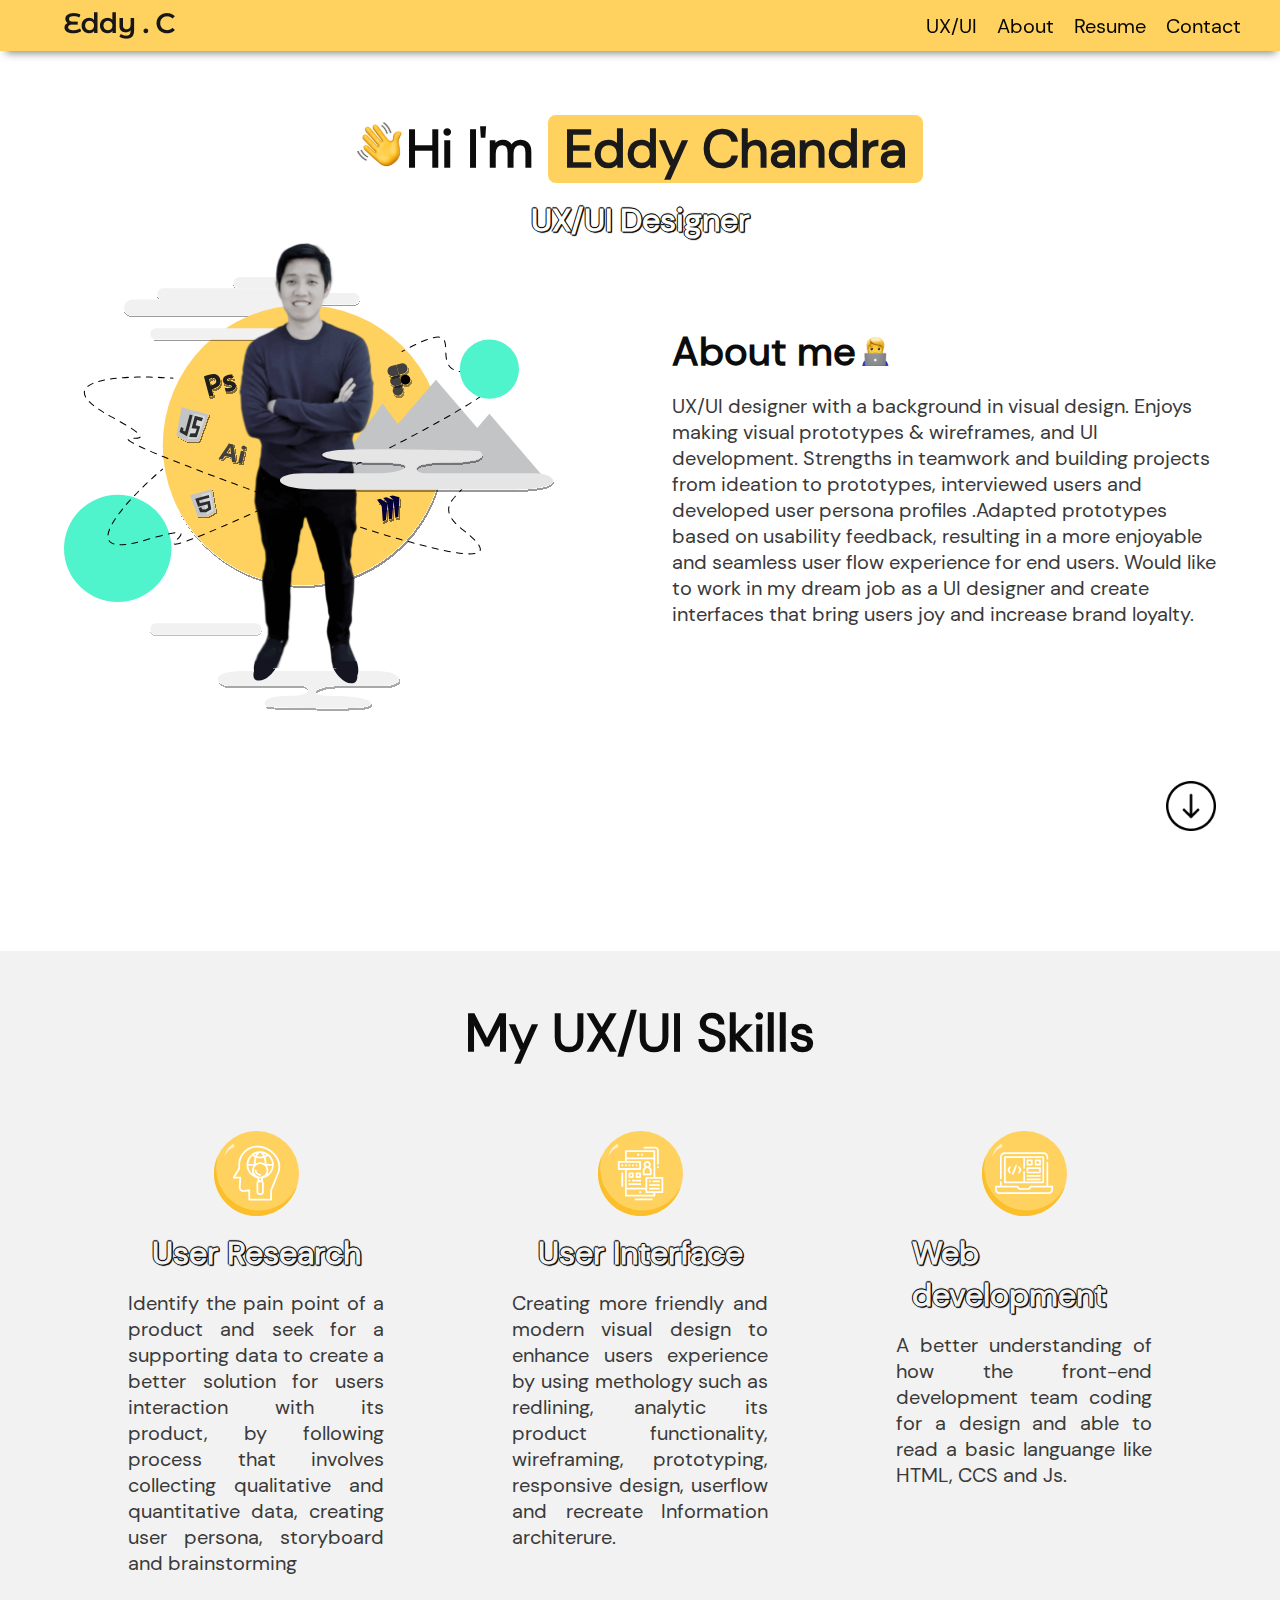
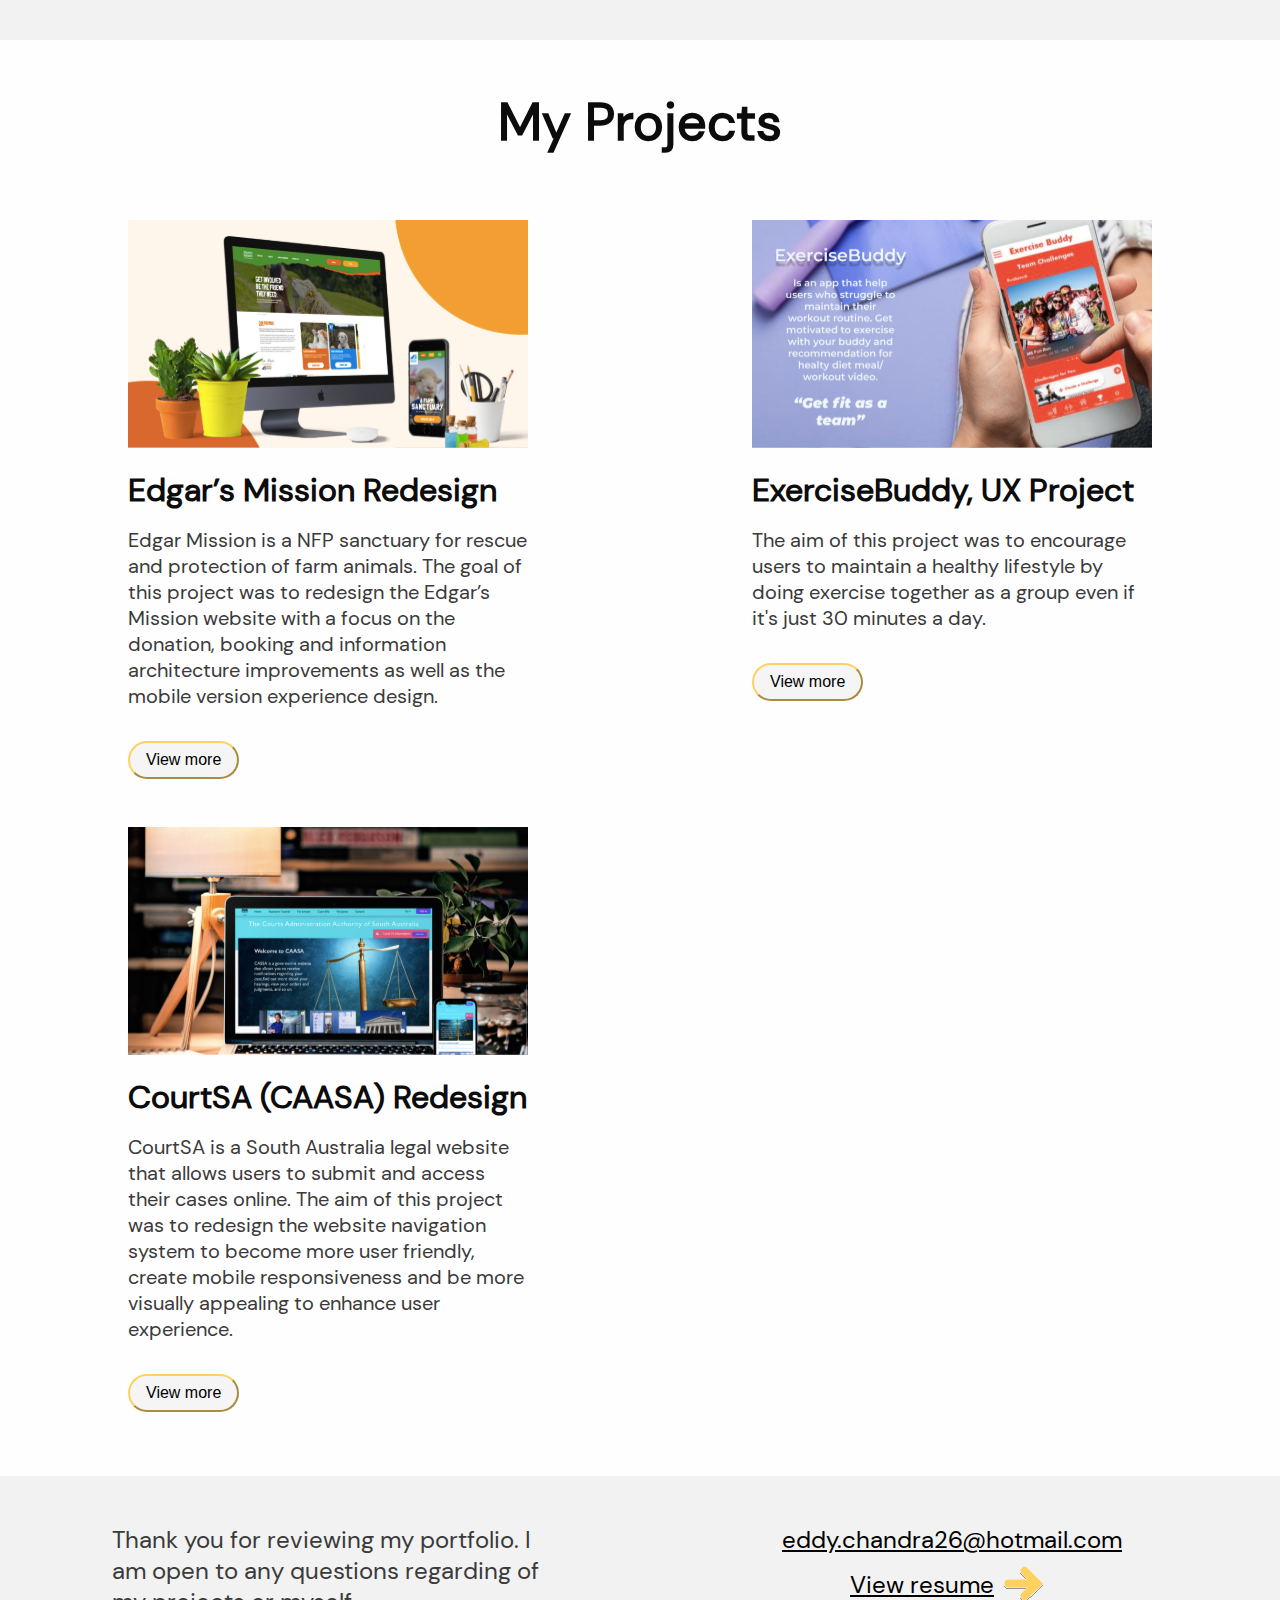
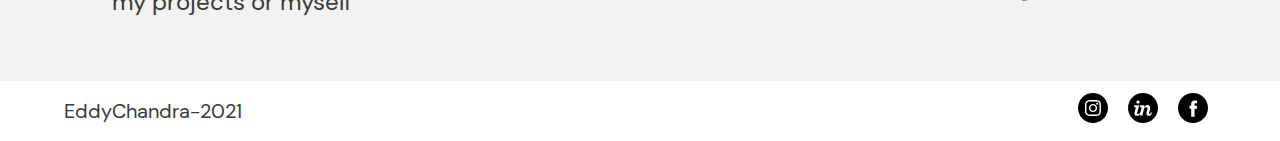
<file: index.html>
<!DOCTYPE html>
<html lang="en">

<head>
  <meta charset="UTF-8">
  <meta http-equiv="X-UA-Compatible" content="IE=edge">
  <meta name="viewport" content="width=device-width, initial-scale=1.0">
  <title>Eddy's Portfolio</title>

  <link rel="stylesheet" href="./css/styles.css" text="text/css">
</head>

<body>
  <nav id="nav" class="base-padding header-nav">
    <img src="./images/Eddy . C.png" alt="logo" />
    <ul class="nav-links--desktop">
      <li><a href="./case-studies.html">UX/UI</a></li>
      <li><a href="#about">About</a></li>
      <li><a href="./images/Eddy Chandra .pdf" target="_blank">Resume</a></li>
      <li><a href="#contact">Contact</a></li>
    </ul>
    <div class="hamburger">
      <img src="./images/hambuger-menu.png" alt="Hambuger Menu" />
    </div>
  </nav>

  <div class="hamburger-menu--hidden">
    <nav id="hamburger-nav">
      <ul class="nav-links--desktop">
        <li><a href="#">UX/UI</a></li>
        <li><a href="#about">About</a></li>
        <li><a href="#skills">Graphic Design</a></li>
        <li><a href="file:///Users/eddychandra/Downloads/Eddy%20Chandra%20.pdf">Resume</a></li>
        <li><a href="#contact">Contact</a></li>
      </ul>
    </nav>
  </div>

  <div class="hero base-padding">
    <h1><img class="emoji emoji--large right-spacing-4" src="./images/Hi.svg" alt="Hi" />Hi I'm <span
        class="text-highlight">Eddy
        Chandra</span>
    </h1>
    <h3 class="outline-heading"> UX/UI Designer</h3>
    <div class="two-columns">
      <img class="eddy-image" src="./images/Eddy.svg" alt="Eddy's Image" />
      <div>
        <div id="about" class="section-heading">
          <h2 class="right-spacing-4">About me</h2><img class="emoji emoji--small" src="./images/emoji.svg"
            alt="linkedin">
        </div>
        <p class="about-me-content section-body-content">UX/UI designer with a background in visual design. Enjoys
          making visual prototypes &
          wireframes, and UI
          development. Strengths in teamwork and building projects from ideation to prototypes, interviewed users and
          developed user persona profiles .Adapted prototypes based on usability feedback, resulting in a more
          enjoyable
          and
          seamless user flow experience for end users. Would like to work in my dream job as a UI designer and create
          interfaces that bring users joy and increase brand loyalty.</p>
      </div>
    </div>
    <div class="arrow-container"><img id="arrow" class="arrow-down" src="./images/down-arrow.png" alt="arrowdown" />
    </div>
  </div>

  <section id="skills" class="my-skill">
    <h1 class="skills">My UX/UI Skills</h1>
    <div class="flex-container">
      <div class="skill-container">
        <div class="skill-heading"> <img class="uxui-image" src="./images/User research.svg" alt="User Research" />
          <h3 class="outline-heading">User Research</h3>
        </div>
        <p class="section-body-content">Identify the pain point of a product and seek for a supporting data to create a
          better solution for users
          interaction with its product, by following process that involves collecting qualitative and quantitative data,
          creating user persona, storyboard and brainstorming </p>
      </div>
      <div class="skill-container">
        <div class="skill-heading"><img class="uxui-image" src="./images/User Interface.svg" alt="User Interface" />
          <h3 class="outline-heading">User Interface</h3>
        </div>
        <p class="section-body-content">Creating more friendly and modern visual design to enhance users experience by
          using methology such as
          redlining, analytic its product functionality, wireframing, prototyping, responsive design, userflow and
          recreate Information architerure.</p>
      </div>
      <div class="skill-container">
        <div class="skill-heading"><img width="85px" src="./images/Web Dev.svg" alt="Web development" />
          <h3 class="outline-heading">Web development</h3>
        </div>
        <p class="section-body-content">A better understanding of how the front-end development team coding for a design
          and able to read a basic
          languange like HTML, CCS and Js.
        </p>
      </div>
    </div>
  </section>

  <section id="projects" class="my-projects">
    <h1 class="projects-heading">My Projects</h1>
    <div class="projects-grid">
      <div class="grid-area">
        <div><img class="projects-image" src="./images/Edgar's.svg" alt="Edgar’s Mission" /></div>
        <div class="projects-content">
          <h3 class="projects-area-heading">Edgar’s Mission Redesign</h3>
          <p class="section-body-content">Edgar Mission is a NFP sanctuary for rescue and protection of farm animals.
            The goal of this project was to
            redesign the Edgar’s Mission website with a focus on the donation, booking and information architecture
            improvements as well as the mobile version experience design.</p>
          <a href="./case-studies.html"><button>View more</button></a>
        </div>
      </div>
      <div class="grid-area">
        <div><img class="projects-image" src="./images/ExBuddy.svg" alt="ExerciseBuddy" /></div>
        <div class="projects-content">
          <h3 class="projects-area-heading">ExerciseBuddy, UX Project</h3>
          <p class="section-body-content">The aim of this project was to encourage users to maintain a healthy lifestyle
            by doing exercise together
            as
            a group even if it's just 30 minutes a day.
          </p>
          <button>View more</button>
        </div>
      </div>

      <div class="grid-area">
        <div><img class="projects-image" src="./images/Govenement Redesign.svg" alt="CAASA" /></div>
        <div class="projects-content">
          <h3 class="projects-area-heading">CourtSA (CAASA) Redesign</h3>
          <p class="section-body-content">CourtSA is a South Australia legal website that allows users to submit and
            access their cases online. The
            aim
            of this project was to redesign the website navigation system to become more user friendly, create mobile
            responsiveness and be more visually appealing to enhance user experience.</p>
          <a href="images/Edgar's.svg"><button>View more</button></a>
        </div>
      </div>
    </div>
  </section>

  <section id="contact" class="contact-me base-padding">
    <div>
      <p class="contact-me-thanks">Thank you for reviewing my portfolio. I am open to any questions regarding of my
        projects or myself</p>
    </div>
    <div>
      <a href="mailto: eddy.chandra26@hotmail.com" class="resume">eddy.chandra26@hotmail.com</a>
      <a class="resume" href="./images/Eddy Chandra .pdf" target="_blank">View resume <img class="arrow-icon"
          src="./images/Arrow.svg" alt="Arrow" /></a>
    </div>

  </section>

  <footer class="footer base-padding">
    <p class="copyright">EddyChandra-2021</p>

    <ul class="social-links">
      <li><a href="#"><img class="social-icon" src="./images/instragram.svg" alt="Instragram" /></a></li>
      <li><a href="#"><img class="social-icon" src="./images/linkedin.svg" alt="Linkedin" /></a></li>
      <li><a href="#"><img class="social-icon" src="./images/facebook.svg" alt="Facebook" /></a></li>
    </ul>
  </footer>
</body>
<script src="https://code.jquery.com/jquery-3.4.1.min.js"></script>
<script src="./js/index.js"></script>

</html>
</file>
<file: css/styles.css>
@font-face {
  font-family: 'DMSans';
  src: url(../fonts/DMSans-Regular.ttf);
}


/* GLOBAL RESETS */
* {
  box-sizing: border-box;
  padding: 0;
  margin: 0;
}

/* BASIC ELEMENTS */

html, body {
  background-color: white;
  font-family: 'DMSans';
}

li{
  font-size: 1.25rem;
  margin:0.5rem
}

p{
  font-size: 1.25rem;
  font-family:'DMSans';
  color: #3a3a3a;
}

h1{
  font-size: 3.25rem;
}

h2{
  font-size: 2.5rem;
}

h3 {
  font-size: 2rem;
}

h1, h2, h3 {
  color: #0c0c0c;
}

a {
  text-decoration: none;
  color:black;
}
a:hover {
  color: #463f3f;
}

nav{
  background-color: #ffd15e;
  box-shadow:1px 7px 8px -5px rgba(46,46,46,0.58);
  box-sizing: border-box;
  position: sticky;
  top: 0;
  left: 0;
  z-index: 1;
}

nav ul, nav li, .social-links li {
    display: inline;
}


/* Base classes */
.base-padding {
  padding-left: 4rem;
  padding-right: 4rem;
}

.extra-padding {
  padding-left: 8rem;
  padding-right: 8rem;
}

.header-nav, .footer {
  padding-top: 0.75rem;
  padding-bottom: 0.75rem;
  display: flex;
  justify-content: space-between;
  align-items: center;
}

.text-highlight {
  padding: 0 1rem;
  background-color:#ffd15e;
  color: rgb(26, 26, 26);
  border-radius: 8px;
 }

 .outline-heading {
  margin-top: 1rem;
  padding: 0 1rem;
  display: inline-block;
  color: rgb(255, 255, 255);
  text-shadow: 1px 1px 1px rgb(14, 14, 14), 0 -1px 1px rgb(14, 14, 14), 1px 1px 1px rgb(14, 14, 14), -1px 0 0 rgb(14, 14, 14), 1px 1px 0 rgb(14, 14, 14), 1px 0 0 #000, 0 -1px 0 #000;
  transition: background-colour 150ms ease-in;
}

.outline-heading:hover{
background-color: #50f3cc;
border-radius: 1rem;
}

.emoji{
  display: inline;
}
.emoji--small {
  width: 30px;
}
.emoji--large {
  width: 45px;
}


/* Layouts */

.section-heading {
  display: flex;
  align-items: center;
}

.section-body-content {
  padding-top: 1rem;
}

.flex-container{
  padding-left: 4rem;
  padding-right: 4rem;
  display: flex;
  text-align: justify;
}

.column-layout {
  display: flex;
  flex-direction: column;
  align-items: center;
}

.two-columns {
  display: grid;
  grid-template-columns: 1fr 1fr;
  grid-column-gap: 4rem;
  align-items: center;
}

.three-columns {
  display: grid;
  grid-template-columns: repeat(3, 1fr);
  align-items: center;
  justify-content: center;

  grid-column-gap: 4rem;
  grid-row-gap: 2rem;
}

.right-spacing-4 {
  margin-right: 4px;
}

.grid-area{
  margin: 0 4rem;
}




/* Navigation */

/* Not visible on desktop */
.hamburger {
  display: none;
}

.hamburger-menu--hidden {
  display: none;
}


@keyframes bounce-arrow{
  from {
    transform: translateY(7px);
  }
  50% {
    transform: translateY(0);
  }
  to {
    transform: translateY(7px);
  }
}

@keyframes rotateUp{
  from {
    transform: rotate(0);
  }
  to {
    transform: rotate(180deg);
  }
}

@keyframes rotateDown{
  from {
    transform: rotate(180deg);
  }
  to {
    transform: rotate(0);
  }
}



/* Floating arrow classes/animations */
.arrow-up-icon{
  width:100%;
  right:4rem;
}

.arrow-up{
  width: 50px;
  left: 95%;
  position:sticky; 
}

.arrow-container {
  position: fixed;
  bottom: 4rem;
  right: 4rem;
  animation: bounce-arrow .7s infinite;
}

.arrow-down{
  width: 50px;
}

.arrow-icon{
  margin: 10px;
  display: inline;
  width: 40px;
  transition: transform 300ms ease-in;
}
.arrow-icon:hover {
 transform: scale(1.5);
}

.rotate-arrow--up {
  animation: rotateUp 200ms ease-in forwards;
}

.rotate-arrow--down {
  animation: rotateDown 200ms ease-in forwards;
}



/* Sections */

.hero {
  min-height: 100vh;
  padding-top: 4rem;
  background-size: cover;
  background-color: white;
  height: 50px auto;
  display: flex;
  flex-direction: column; 
  align-items: center;

  transition: opacity 300ms ease-out;
}

.eddy-image{
  width: 90%;
}

.about-me-content {
  max-width: 60ch;
}


/* MY UX/UI using flex*/
.my-skill {
  display: flex;
  flex-direction: column;
  background-color: rgb(242, 242, 242);
}

.my-skill .outline-heading{
  color:rgb(242,242,242);
}
.skills{
  padding-top: 3rem;
  align-self: center;
}

.skill-heading{
  display: flex;
  flex-direction: column;
  align-items: center;
}

.skill-container{
  margin: 4rem;
  width: 33%;
  align-items: center;
}
.uxui-image{
  width: 85px;
}

/* My projects/projects  using grid */
.my-projects{ 
  background-color: rgb(254, 254, 254);
}

.projects-grid{
  display: grid;
  grid-template-columns: repeat(2, 1fr); 
  grid-row-gap: 3rem;
  grid-column-gap: 6rem;
  padding-left: 4rem;
  padding-right: 4rem;
  padding-bottom: 4rem;
} 
.projects-heading{
  display: flex;
  flex-direction: column;
  align-items: center;
  padding-top: 3rem; 
  padding-bottom: 4rem;
}

.projects-image{
  width: 100%;
}

.projects-content {
  margin-top: 1rem;
}

.projects-grid button {
  font-size: 1rem;
  margin-top: 2rem;
  padding: 0.5rem 1rem;
  border-radius: 2rem;
  border-color: #ffd15e;
  background-color: whitesmoke;
  transition: background-color 150ms ease-in;
  transition: transform 200ms ease-in;
}

.projects-grid button:hover{
  /* background-color: #f2c657; */
  transform: scale(1.125);
}

.projects-grid button:active {
  background-color: rgb(220, 219, 219);
}

/* Contact me section */
.contact-me{
  display: grid;
  grid-template-columns: repeat(2,1fr);
  grid-row-gap: 3rem;
  grid-column-gap: 6rem;
  padding-top: 3rem; 
  padding-bottom: 4rem; 
  background-color: rgb(242, 242, 242);
}

.contact-me-thanks{
  font-size: 24px;
 padding: 0 3rem;
}

 .resume{
   font-size: 24px;
   text-decoration: underline;
   display:flex;
   align-items: center;
   justify-content: center;
 }

 .resume:active {
  color:#ffd15e;
}

.social-icon{
  width: 30px;
  transition: transform 300ms ease-in;
}

.social-icon:hover {
  transform: scale(1.5);
}

/* Mobile css */
@media only screen and (max-width:600px) {
  .two-columns, .projects-grid, .contact-me {
    grid-template-columns: 1fr;
  }

  .flex-container {
    flex-direction: column;
  }

  .skill-container {
    width: auto;
    margin: 0 0 2rem;
  }

  .skill-container:first-child {
    margin-top: 2rem;
  }

  .grid-area {
    margin: 0;
  }

  nav, .hero, footer, .contact-me, .projects-grid, .flex-container {
    padding-left: 2rem;
    padding-right: 2rem;
  }

  .contact-me-thanks {
    text-align: center;
  }

  .arrow-down {
    display: none;
  }

  .eddy-image {
    width: 100%;
  }

  .hero, .two-columns {
    grid-row-gap: 2rem;
  }
  .hero h1 {
    text-align: center;
  }

  .nav-links--desktop {
    display: none;
  }

  .hamburger {
    display: initial;
  }

  .copyright {
    padding: 0;
  }
  .social-links {
    display: flex;
  }
}
</file>
